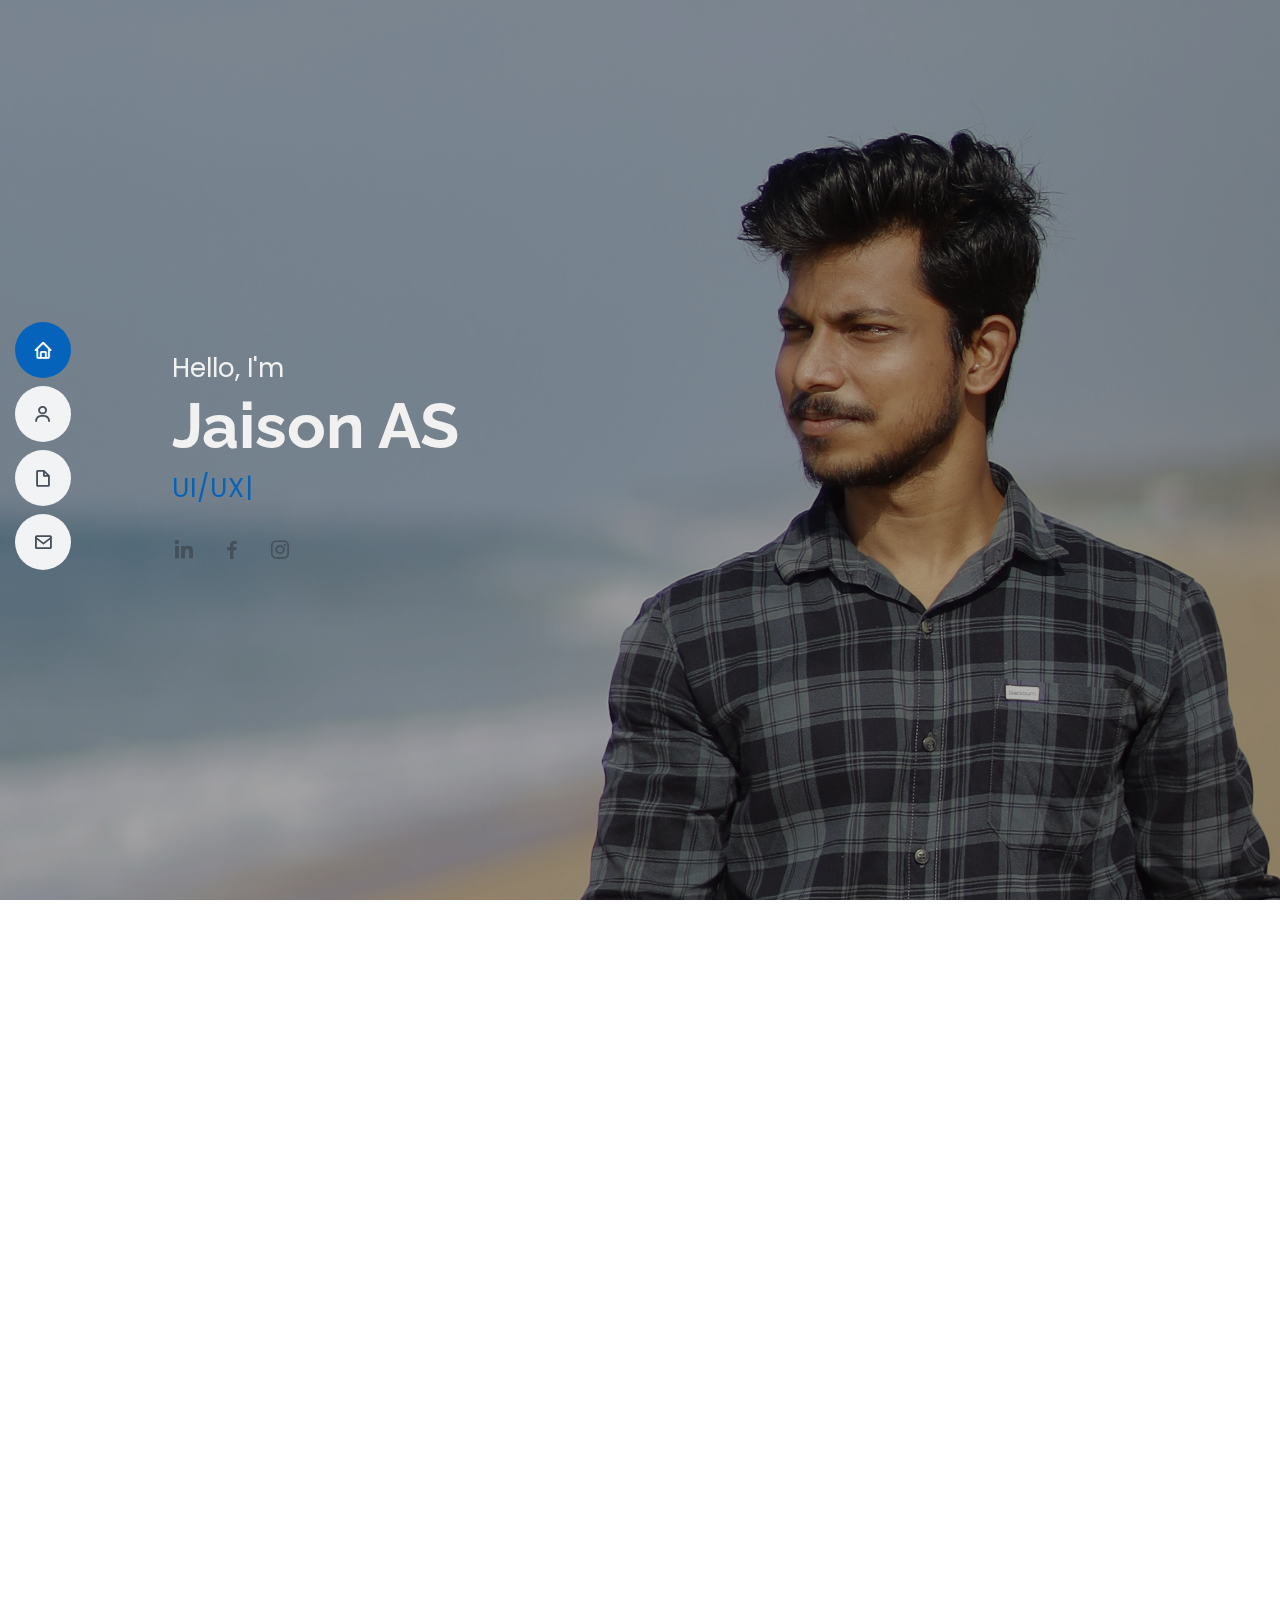
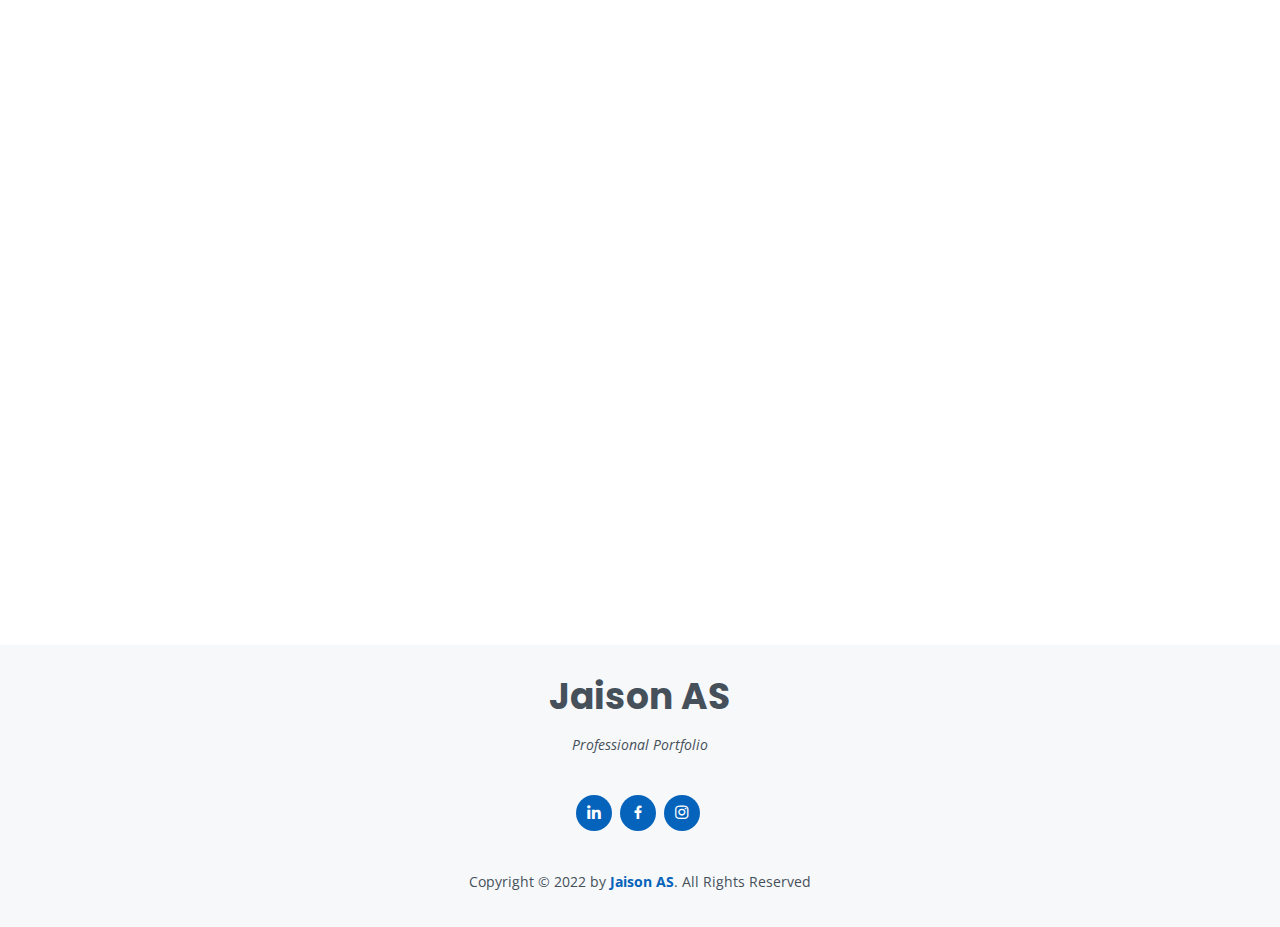
<file: index.html>
<!DOCTYPE html>
<html lang="en">

<head>
  <meta charset="utf-8">
  <meta content="width=device-width, initial-scale=1.0" name="viewport">

  <title>Jaison AS</title>
  <meta content="" name="description">
  <meta content="" name="keywords">

  <!-- Favicons -->
  <link href="assets/img/favicon.png" rel="icon">
  <link href="assets/img/favicon.png" rel="apple-touch-icon">

  <!-- Preload -->
  <link rel="Preload" href="assets/img/jaison.jpg" as="image">

  <!-- Custom Link Previews -->
  <meta property="og:title" content="Jaison AS"/>
  <meta property="og:description" content="Professional Portfolio"/>
  <meta property="og:image" content="https://media-exp1.licdn.com/dms/image/C5603AQHEO5wScqIHTg/profile-displayphoto-shrink_800_800/0/1602502950795?e=2147483647&v=beta&t=KaNeRl8ZwAYdGX8RRXztZzmwtYtiT5xBDJKVYglUD8c"/>

  <!-- Redirect To Another Link -->
  <meta http-equiv="refresh" content="300; url=https://google.com/">

  <!-- Google Fonts -->
  <link
    href="https://fonts.googleapis.com/css?family=Open+Sans:300,300i,400,400i,600,600i,700,700i|Raleway:300,300i,400,400i,500,500i,600,600i,700,700i|Poppins:300,300i,400,400i,500,500i,600,600i,700,700i"
    rel="stylesheet">

  <!-- Vendor CSS Files -->
  <link href="assets/vendor/aos/aos.css" rel="stylesheet">
  <link href="assets/vendor/bootstrap/css/bootstrap.min.css" rel="stylesheet">
  <link href="assets/vendor/bootstrap-icons/bootstrap-icons.css" rel="stylesheet">
  <link href="assets/vendor/boxicons/css/boxicons.min.css" rel="stylesheet">
  <link href="assets/vendor/glightbox/css/glightbox.min.css" rel="stylesheet">
  <link href="assets/vendor/swiper/swiper-bundle.min.css" rel="stylesheet">

  <!-- Template Main CSS File -->
  <link href="assets/css/style.css" rel="stylesheet">

</head>

<body>

  <!-- Mobile nav toggle button -->
  <i class="bi bi-list mobile-nav-toggle d-lg-none"></i>
  <!-- Header -->
  <header id="header" class="d-flex flex-column justify-content-center">

    <nav id="navbar" class="navbar nav-menu">
      <ul>
        <li><a href="#hero" class="nav-link scrollto active"><i class="bx bx-home"></i> <span>Home</span></a></li>
        <li><a href="#about" class="nav-link scrollto"><i class="bx bx-user"></i> <span>About</span></a></li>
        <li><a href="#resume" class="nav-link scrollto"><i class="bx bx-file-blank"></i> <span>Resume</span></a></li>
        <!-- <li><a href="#portfolio" class="nav-link scrollto"><i class="bx bx-book-content"></i> <span>Portfolio</span></a></li> -->
        <!-- <li><a href="#services" class="nav-link scrollto"><i class="bx bx-server"></i> <span>Services</span></a></li> -->
        <li><a href="#contact" class="nav-link scrollto"><i class="bx bx-envelope"></i> <span>Contact</span></a></li>
      </ul>
    </nav>
    <!-- .nav-menu -->

  </header>
  <!-- End Header -->

  <!-- Hero Section -->
  <section id="hero" class="d-flex flex-column justify-content-center">
    <div class="container" data-aos="zoom-in" data-aos-delay="100">
      <p>Hello, I'm</p>
      <h1>Jaison AS</h1>
      <p><span class="typed" data-typed-items="UI/UX Developer, Web Developer, Software Engineer, Freelancer"></span></p>
      <div class="social-links">
        <a href="https://www.linkedin.com/in/jaisonanu/" class="linkedin"><i class="bx bxl-linkedin"></i></a>
        <a href="https://www.facebook.com/jaisonasgreenland" class="facebook"><i class="bx bxl-facebook"></i></a>
        <a href="https://www.instagram.com/anuz_agape/" class="instagram"><i class="bx bxl-instagram"></i></a>
      </div>
    </div>
  </section>
  <!-- End Hero -->

  <main id="main">

    <!-- About Section -->
    <section id="about" class="about">
      <div class="container" data-aos="fade-up">

        <div class="section-title">
          <h2>About</h2>
          <!-- <p></p> -->
        </div>

        <div class="row">
          <div class="col-lg-4">
            <img src="assets/img/jaison.jpg" class="img-fluid" alt="Jaison AS">
          </div>
          <div class="col-lg-8 pt-4 pt-lg-0 content">
            <h3>UI/UX Developer &amp; Web Developer.</h3>
            <!-- <p class="fst-italic"></p> -->
            <div class="row">
              <div class="col-lg-12">
                <ul>
                  <li><i class="bi bi-chevron-right"></i> <strong>Birthday:</strong> <span>23 Sep 1996</span></li>
                  <li><i class="bi bi-chevron-right"></i> <strong>Age:</strong> <span>26</span></li>
                  <li><i class="bi bi-chevron-right"></i> <strong>Email:</strong> <span><a href="mailto:lettertojaison@proton.me">lettertojaison@proton.me</a></span></li>
                  <li><i class="bi bi-chevron-right"></i> <strong>Phone:</strong> <span><a href="tel:+917558828511">+917558828511</a></span></li>
                  <li><i class="bi bi-chevron-right"></i> <strong>Website:</strong> <span><a href="https://codetojaison.github.io/portfolio/">codetojaison.github.io</a></span></li>
                  <li><i class="bi bi-chevron-right"></i> <strong>Degree:</strong> <span>BE Computer Science & Engineering</span></li>
                  <li><i class="bi bi-chevron-right"></i> <strong>City:</strong> <span>Kerala, India</span></li>
                </ul>
              </div>
            </div>
            <!-- <p></p> -->
          </div>
        </div>

      </div>
    </section>
    <!-- End About Section -->

    <!-- Facts Section -->
    <!-- <section id="facts" class="facts">
      <div class="container" data-aos="fade-up">

        <div class="section-title">
          <h2>Facts</h2>
          <p>Magnam dolores commodi suscipit. Necessitatibus eius consequatur ex aliquid fuga eum quidem. Sit sint
            consectetur velit. Quisquam quos quisquam cupiditate. Et nemo qui impedit suscipit alias ea. Quia fugiat sit
            in iste officiis commodi quidem hic quas.</p>
        </div>

        <div class="row">

          <div class="col-lg-3 col-md-6">
            <div class="count-box">
              <i class="bi bi-emoji-smile"></i>
              <span data-purecounter-start="0" data-purecounter-end="232" data-purecounter-duration="1"
                class="purecounter"></span>
              <p>Happy Clients</p>
            </div>
          </div>

          <div class="col-lg-3 col-md-6 mt-5 mt-md-0">
            <div class="count-box">
              <i class="bi bi-journal-richtext"></i>
              <span data-purecounter-start="0" data-purecounter-end="521" data-purecounter-duration="1"
                class="purecounter"></span>
              <p>Projects</p>
            </div>
          </div>

          <div class="col-lg-3 col-md-6 mt-5 mt-lg-0">
            <div class="count-box">
              <i class="bi bi-headset"></i>
              <span data-purecounter-start="0" data-purecounter-end="1463" data-purecounter-duration="1"
                class="purecounter"></span>
              <p>Hours Of Support</p>
            </div>
          </div>

          <div class="col-lg-3 col-md-6 mt-5 mt-lg-0">
            <div class="count-box">
              <i class="bi bi-award"></i>
              <span data-purecounter-start="0" data-purecounter-end="25" data-purecounter-duration="1"
                class="purecounter"></span>
              <p>Awards</p>
            </div>
          </div>

        </div>

      </div>
    </section> -->
    <!-- End Facts Section -->

    <!-- Skills Section -->
    <section id="skills" class="skills section-bg">
      <div class="container" data-aos="fade-up">

        <div class="section-title">
          <h2>Skills</h2>
          <p></p>
        </div>

        <div class="row skills-content">

          <div class="col-lg-6">

            <div class="progress">
              <span class="skill">HTML <i class="val">99%</i></span>
              <div class="progress-bar-wrap">
                <div class="progress-bar" role="progressbar" aria-valuenow="99" aria-valuemin="0" aria-valuemax="100">
                </div>
              </div>
            </div>

            <div class="progress">
              <span class="skill">bootstrap <i class="val">90%</i></span>
              <div class="progress-bar-wrap">
                <div class="progress-bar" role="progressbar" aria-valuenow="90" aria-valuemin="0" aria-valuemax="100">
                </div>
              </div>
            </div>

            <div class="progress">
              <span class="skill">JQuery <i class="val">90%</i></span>
              <div class="progress-bar-wrap">
                <div class="progress-bar" role="progressbar" aria-valuenow="90" aria-valuemin="0" aria-valuemax="100">
                </div>
              </div>
            </div>

            <div class="progress">
              <span class="skill">C <i class="val">70%</i></span>
              <div class="progress-bar-wrap">
                <div class="progress-bar" role="progressbar" aria-valuenow="70" aria-valuemin="0" aria-valuemax="100">
                </div>
              </div>
            </div>

            <div class="progress">
              <span class="skill">PHP <i class="val">75%</i></span>
              <div class="progress-bar-wrap">
                <div class="progress-bar" role="progressbar" aria-valuenow="75" aria-valuemin="0" aria-valuemax="100">
                </div>
              </div>
            </div>
            
            <div class="progress">
              <span class="skill">Python <i class="val">50%</i></span>
              <div class="progress-bar-wrap">
                <div class="progress-bar" role="progressbar" aria-valuenow="50" aria-valuemin="0" aria-valuemax="100">
                </div>
              </div>
            </div>
            
            <div class="progress">
              <span class="skill">Django<i class="val">50%</i></span>
              <div class="progress-bar-wrap">
                <div class="progress-bar" role="progressbar" aria-valuenow="50" aria-valuemin="0" aria-valuemax="100">
                </div>
              </div>
            </div>

            <div class="progress">
              <span class="skill">Network & Internet Troubleshooting<i class="val">95%</i></span>
              <div class="progress-bar-wrap">
                <div class="progress-bar" role="progressbar" aria-valuenow="95" aria-valuemin="0" aria-valuemax="100">
                </div>
              </div>
            </div>

          </div>

          <div class="col-lg-6">

            <div class="progress">
              <span class="skill">CSS <i class="val">95%</i></span>
              <div class="progress-bar-wrap">
                <div class="progress-bar" role="progressbar" aria-valuenow="95" aria-valuemin="0" aria-valuemax="100">
                </div>
              </div>
            </div>

            <div class="progress">
              <span class="skill">JavaScript <i class="val">90%</i></span>
              <div class="progress-bar-wrap">
                <div class="progress-bar" role="progressbar" aria-valuenow="90" aria-valuemin="0" aria-valuemax="100">
                </div>
              </div>
            </div>

            <div class="progress">
              <span class="skill">ReactJs <i class="val">85%</i></span>
              <div class="progress-bar-wrap">
                <div class="progress-bar" role="progressbar" aria-valuenow="85" aria-valuemin="0" aria-valuemax="100">
                </div>
              </div>
            </div>

            <div class="progress">
              <span class="skill">C+ <i class="val">70%</i></span>
              <div class="progress-bar-wrap">
                <div class="progress-bar" role="progressbar" aria-valuenow="70" aria-valuemin="0" aria-valuemax="100">
                </div>
              </div>
            </div>

            <div class="progress">
              <span class="skill">WordPress/CMS <i class="val">90%</i></span>
              <div class="progress-bar-wrap">
                <div class="progress-bar" role="progressbar" aria-valuenow="90" aria-valuemin="0" aria-valuemax="100">
                </div>
              </div>
            </div>
            
            <div class="progress">
              <span class="skill">Pandas<i class="val">50%</i></span>
              <div class="progress-bar-wrap">
                <div class="progress-bar" role="progressbar" aria-valuenow="50" aria-valuemin="0" aria-valuemax="100">
                </div>
              </div>
            </div>

            <div class="progress">
              <span class="skill">Computer Hardware & Software Implimentation<i class="val">95%</i></span>
              <div class="progress-bar-wrap">
                <div class="progress-bar" role="progressbar" aria-valuenow="95" aria-valuemin="0" aria-valuemax="100">
                </div>
              </div>
            </div>

          </div>

        </div>

      </div>
    </section>
    <!-- End Skills Section -->

    <!-- Resume Section -->
    <section id="resume" class="resume">
      <div class="container" data-aos="fade-up">

        <div class="section-title">
          <h2>Resume</h2>
        </div>

        <div class="row">
          <div class="col-lg-6">
            <h3 class="resume-title">Sumary</h3>
            <div class="resume-item pb-0">
              <h4>Jaison AS</h4>
              <p><em>Innovative Software Developer with 3+ years of experience designing and
                  developing user-centered and ERP Softwares from initial concept to final, polished
                  deliverable.</em></p>
              <ul>
                <li>Kerala | India</li>
                <li>+91 7558828511</li>
                <li>lettertojaison@proton.me</li>
              </ul>
            </div>

            <h3 class="resume-title">Education</h3>
            <div class="resume-item">
              <h4>Bachelor of Engineering in Computer Science</h4>
              <h5>2014 - 2018</h5>
              <p><em>Anna University</em></p>
            </div>
          </div>
          <div class="col-lg-6">
            <h3 class="resume-title">Professional Experience</h3>
            <div class="resume-item">
              <h4>Software Engineer UI/UX</h4>
              <h5>Feb 2021 - Present</h5>
              <p><em>Kefi Tech Solutions Pvt Ltd</em></p>
              <ul>
                <li>Hands on experience in HTML5, CSS3, JS and its various frameworks and Libraries.</li>
                <li>UI/UX Development, React.js Websites, Admin panel, Dashboard and ERP Softwares.</li>
                <li>HTML Development, PSD to HTML Conversion.</li>
              </ul>
            </div>
            <div class="resume-item">
              <h4>Technical Support Engineer</h4>
              <h5>July 2019 - Sep 2020</h5>
              <p><em>Aabasoft Technologies India Pvt Ltd</em></p>
              <ul>
                <li>Network and Internet Troubleshooting - experience in L2 Tech support with leading IPSs.</li>
                <li>Installation of Operating systems and Application softwares.</li>
              </ul>
            </div>
            <div class="resume-item">
              <h4>Junior Web Developer</h4>
              <h5>July 2018 - Jan 2019</h5>
              <p><em>Acuwin Innovations Pvt Ltd</em></p>
              <ul>
                <li>Hands on experience in Full Stack Web Development life Cycle With HTML5, CSS3, JS, PHP, MYSQL Combination.</li>
                <li>Template customization and UI/UX development.</li>
              </ul>
            </div>
          </div>
        </div>

      </div>
    </section>
    <!-- End Resume Section -->

    <!-- Portfolio Section -->
    <!-- <section id="portfolio" class="portfolio section-bg">
      <div class="container" data-aos="fade-up">

        <div class="section-title">
          <h2>Portfolio</h2>
          <p>Magnam dolores commodi suscipit. Necessitatibus eius consequatur ex aliquid fuga eum quidem. Sit sint
            consectetur velit. Quisquam quos quisquam cupiditate. Et nemo qui impedit suscipit alias ea. Quia fugiat sit
            in iste officiis commodi quidem hic quas.</p>
        </div>

        <div class="row">
          <div class="col-lg-12 d-flex justify-content-center" data-aos="fade-up" data-aos-delay="100">
            <ul id="portfolio-flters">
              <li data-filter="*" class="filter-active">All</li>
              <li data-filter=".filter-app">App</li>
              <li data-filter=".filter-card">Card</li>
              <li data-filter=".filter-web">Web</li>
            </ul>
          </div>
        </div>

        <div class="row portfolio-container" data-aos="fade-up" data-aos-delay="200">

          <div class="col-lg-4 col-md-6 portfolio-item filter-app">
            <div class="portfolio-wrap">
              <img src="assets/img/portfolio/portfolio-1.jpg" class="img-fluid" alt="">
              <div class="portfolio-info">
                <h4>App 1</h4>
                <p>App</p>
                <div class="portfolio-links">
                  <a href="assets/img/portfolio/portfolio-1.jpg" data-gallery="portfolioGallery"
                    class="portfolio-lightbox" title="App 1"><i class="bx bx-plus"></i></a>
                  <a href="portfolio-details.html" class="portfolio-details-lightbox" data-glightbox="type: external"
                    title="Portfolio Details"><i class="bx bx-link"></i></a>
                </div>
              </div>
            </div>
          </div>

          <div class="col-lg-4 col-md-6 portfolio-item filter-web">
            <div class="portfolio-wrap">
              <img src="assets/img/portfolio/portfolio-2.jpg" class="img-fluid" alt="">
              <div class="portfolio-info">
                <h4>Web 3</h4>
                <p>Web</p>
                <div class="portfolio-links">
                  <a href="assets/img/portfolio/portfolio-2.jpg" data-gallery="portfolioGallery"
                    class="portfolio-lightbox" title="Web 3"><i class="bx bx-plus"></i></a>
                  <a href="portfolio-details.html" class="portfolio-details-lightbox" data-glightbox="type: external"
                    title="Portfolio Details"><i class="bx bx-link"></i></a>
                </div>
              </div>
            </div>
          </div>

          <div class="col-lg-4 col-md-6 portfolio-item filter-app">
            <div class="portfolio-wrap">
              <img src="assets/img/portfolio/portfolio-3.jpg" class="img-fluid" alt="">
              <div class="portfolio-info">
                <h4>App 2</h4>
                <p>App</p>
                <div class="portfolio-links">
                  <a href="assets/img/portfolio/portfolio-3.jpg" data-gallery="portfolioGallery"
                    class="portfolio-lightbox" title="App 2"><i class="bx bx-plus"></i></a>
                  <a href="portfolio-details.html" class="portfolio-details-lightbox" data-glightbox="type: external"
                    title="Portfolio Details"><i class="bx bx-link"></i></a>
                </div>
              </div>
            </div>
          </div>

          <div class="col-lg-4 col-md-6 portfolio-item filter-card">
            <div class="portfolio-wrap">
              <img src="assets/img/portfolio/portfolio-4.jpg" class="img-fluid" alt="">
              <div class="portfolio-info">
                <h4>Card 2</h4>
                <p>Card</p>
                <div class="portfolio-links">
                  <a href="assets/img/portfolio/portfolio-4.jpg" data-gallery="portfolioGallery"
                    class="portfolio-lightbox" title="Card 2"><i class="bx bx-plus"></i></a>
                  <a href="portfolio-details.html" class="portfolio-details-lightbox" data-glightbox="type: external"
                    title="Portfolio Details"><i class="bx bx-link"></i></a>
                </div>
              </div>
            </div>
          </div>

          <div class="col-lg-4 col-md-6 portfolio-item filter-web">
            <div class="portfolio-wrap">
              <img src="assets/img/portfolio/portfolio-5.jpg" class="img-fluid" alt="">
              <div class="portfolio-info">
                <h4>Web 2</h4>
                <p>Web</p>
                <div class="portfolio-links">
                  <a href="assets/img/portfolio/portfolio-5.jpg" data-gallery="portfolioGallery"
                    class="portfolio-lightbox" title="Web 2"><i class="bx bx-plus"></i></a>
                  <a href="portfolio-details.html" class="portfolio-details-lightbox" data-glightbox="type: external"
                    title="Portfolio Details"><i class="bx bx-link"></i></a>
                </div>
              </div>
            </div>
          </div>

          <div class="col-lg-4 col-md-6 portfolio-item filter-app">
            <div class="portfolio-wrap">
              <img src="assets/img/portfolio/portfolio-6.jpg" class="img-fluid" alt="">
              <div class="portfolio-info">
                <h4>App 3</h4>
                <p>App</p>
                <div class="portfolio-links">
                  <a href="assets/img/portfolio/portfolio-6.jpg" data-gallery="portfolioGallery"
                    class="portfolio-lightbox" title="App 3"><i class="bx bx-plus"></i></a>
                  <a href="portfolio-details.html" class="portfolio-details-lightbox" data-glightbox="type: external"
                    title="Portfolio Details"><i class="bx bx-link"></i></a>
                </div>
              </div>
            </div>
          </div>

          <div class="col-lg-4 col-md-6 portfolio-item filter-card">
            <div class="portfolio-wrap">
              <img src="assets/img/portfolio/portfolio-7.jpg" class="img-fluid" alt="">
              <div class="portfolio-info">
                <h4>Card 1</h4>
                <p>Card</p>
                <div class="portfolio-links">
                  <a href="assets/img/portfolio/portfolio-7.jpg" data-gallery="portfolioGallery"
                    class="portfolio-lightbox" title="Card 1"><i class="bx bx-plus"></i></a>
                  <a href="portfolio-details.html" class="portfolio-details-lightbox" data-glightbox="type: external"
                    title="Portfolio Details"><i class="bx bx-link"></i></a>
                </div>
              </div>
            </div>
          </div>

          <div class="col-lg-4 col-md-6 portfolio-item filter-card">
            <div class="portfolio-wrap">
              <img src="assets/img/portfolio/portfolio-8.jpg" class="img-fluid" alt="">
              <div class="portfolio-info">
                <h4>Card 3</h4>
                <p>Card</p>
                <div class="portfolio-links">
                  <a href="assets/img/portfolio/portfolio-8.jpg" data-gallery="portfolioGallery"
                    class="portfolio-lightbox" title="Card 3"><i class="bx bx-plus"></i></a>
                  <a href="portfolio-details.html" class="portfolio-details-lightbox" data-glightbox="type: external"
                    title="Portfolio Details"><i class="bx bx-link"></i></a>
                </div>
              </div>
            </div>
          </div>

          <div class="col-lg-4 col-md-6 portfolio-item filter-web">
            <div class="portfolio-wrap">
              <img src="assets/img/portfolio/portfolio-9.jpg" class="img-fluid" alt="">
              <div class="portfolio-info">
                <h4>Web 3</h4>
                <p>Web</p>
                <div class="portfolio-links">
                  <a href="assets/img/portfolio/portfolio-9.jpg" data-gallery="portfolioGallery"
                    class="portfolio-lightbox" title="Web 3"><i class="bx bx-plus"></i></a>
                  <a href="portfolio-details.html" class="portfolio-details-lightbox" data-glightbox="type: external"
                    title="Portfolio Details"><i class="bx bx-link"></i></a>
                </div>
              </div>
            </div>
          </div>

        </div>

      </div>
    </section> -->
    <!-- End Portfolio Section -->

    <!-- Services Section -->
    <!-- <section id="services" class="services">
      <div class="container" data-aos="fade-up">

        <div class="section-title">
          <h2>Services</h2>
          <p>Magnam dolores commodi suscipit. Necessitatibus eius consequatur ex aliquid fuga eum quidem. Sit sint
            consectetur velit. Quisquam quos quisquam cupiditate. Et nemo qui impedit suscipit alias ea. Quia fugiat sit
            in iste officiis commodi quidem hic quas.</p>
        </div>

        <div class="row">

          <div class="col-lg-4 col-md-6 d-flex align-items-stretch" data-aos="zoom-in" data-aos-delay="100">
            <div class="icon-box iconbox-blue">
              <div class="icon">
                <svg width="100" height="100" viewBox="0 0 600 600" xmlns="http://www.w3.org/2000/svg">
                  <path stroke="none" stroke-width="0" fill="#f5f5f5"
                    d="M300,521.0016835830174C376.1290562159157,517.8887921683347,466.0731472004068,529.7835943286574,510.70327084640275,468.03025145048787C554.3714126377745,407.6079735673963,508.03601936045806,328.9844924480964,491.2728898941984,256.3432110539036C474.5976632858925,184.082847569629,479.9380746630129,96.60480741107993,416.23090153303,58.64404602377083C348.86323505073057,18.502131276798302,261.93793281208167,40.57373210992963,193.5410806939664,78.93577620505333C130.42746243093433,114.334589627462,98.30271207620316,179.96522072025542,76.75703585869454,249.04625023123273C51.97151888228291,328.5150500222984,13.704378332031375,421.85034740162234,66.52175969318436,486.19268352777647C119.04800174914682,550.1803526380478,217.28368757567262,524.383925680826,300,521.0016835830174">
                  </path>
                </svg>
                <i class="bx bxl-dribbble"></i>
              </div>
              <h4><a href="">Lorem Ipsum</a></h4>
              <p>Voluptatum deleniti atque corrupti quos dolores et quas molestias excepturi</p>
            </div>
          </div>

          <div class="col-lg-4 col-md-6 d-flex align-items-stretch mt-4 mt-md-0" data-aos="zoom-in"
            data-aos-delay="200">
            <div class="icon-box iconbox-orange ">
              <div class="icon">
                <svg width="100" height="100" viewBox="0 0 600 600" xmlns="http://www.w3.org/2000/svg">
                  <path stroke="none" stroke-width="0" fill="#f5f5f5"
                    d="M300,582.0697525312426C382.5290701553225,586.8405444964366,449.9789794690241,525.3245884688669,502.5850820975895,461.55621195738473C556.606425686781,396.0723002908107,615.8543463187945,314.28637112970534,586.6730223649479,234.56875336149918C558.9533121215079,158.8439757836574,454.9685369536778,164.00468322053177,381.49747125262974,130.76875717737553C312.15926192815925,99.40240125094834,248.97055460311594,18.661163978235184,179.8680185752513,50.54337015887873C110.5421016452524,82.52863877960104,119.82277516462835,180.83849132639028,109.12597500060166,256.43424936330496C100.08760227029461,320.3096726198365,92.17705696193138,384.0621239912766,124.79988738764834,439.7174275375508C164.83382741302287,508.01625554203684,220.96474134820875,577.5009287672846,300,582.0697525312426">
                  </path>
                </svg>
                <i class="bx bx-file"></i>
              </div>
              <h4><a href="">Sed Perspiciatis</a></h4>
              <p>Duis aute irure dolor in reprehenderit in voluptate velit esse cillum dolore</p>
            </div>
          </div>

          <div class="col-lg-4 col-md-6 d-flex align-items-stretch mt-4 mt-lg-0" data-aos="zoom-in"
            data-aos-delay="300">
            <div class="icon-box iconbox-pink">
              <div class="icon">
                <svg width="100" height="100" viewBox="0 0 600 600" xmlns="http://www.w3.org/2000/svg">
                  <path stroke="none" stroke-width="0" fill="#f5f5f5"
                    d="M300,541.5067337569781C382.14930387511276,545.0595476570109,479.8736841581634,548.3450877840088,526.4010558755058,480.5488172755941C571.5218469581645,414.80211281144784,517.5187510058486,332.0715597781072,496.52539010469104,255.14436215662573C477.37192572678356,184.95920475031193,473.57363656557914,105.61284051026155,413.0603344069578,65.22779650032875C343.27470386102294,18.654635553484475,251.2091493199835,5.337323636656869,175.0934190732945,40.62881213300186C97.87086631185822,76.43348514350839,51.98124368387456,156.15599469081315,36.44837278890362,239.84606092416172C21.716077023791087,319.22268207091537,43.775223500013084,401.1760424656574,96.891909868211,461.97329694683043C147.22146801428983,519.5804099606455,223.5754009179313,538.201503339737,300,541.5067337569781">
                  </path>
                </svg>
                <i class="bx bx-tachometer"></i>
              </div>
              <h4><a href="">Magni Dolores</a></h4>
              <p>Excepteur sint occaecat cupidatat non proident, sunt in culpa qui officia</p>
            </div>
          </div>

          <div class="col-lg-4 col-md-6 d-flex align-items-stretch mt-4" data-aos="zoom-in" data-aos-delay="100">
            <div class="icon-box iconbox-yellow">
              <div class="icon">
                <svg width="100" height="100" viewBox="0 0 600 600" xmlns="http://www.w3.org/2000/svg">
                  <path stroke="none" stroke-width="0" fill="#f5f5f5"
                    d="M300,503.46388370962813C374.79870501325706,506.71871716319447,464.8034551963731,527.1746412648533,510.4981551193396,467.86667711651364C555.9287308511215,408.9015244558933,512.6030010748507,327.5744911775523,490.211057578863,256.5855673507754C471.097692560561,195.9906835881958,447.69079081568157,138.11976852964426,395.19560036434837,102.3242989838813C329.3053358748298,57.3949838291264,248.02791733380457,8.279543830951368,175.87071277845988,42.242879143198664C103.41431057327972,76.34704239035025,93.79494320519305,170.9812938413882,81.28167332365135,250.07896920659033C70.17666984294237,320.27484674793965,64.84698225790005,396.69656628748305,111.28512138212992,450.4950937839243C156.20124167950087,502.5303643271138,231.32542653798444,500.4755392045468,300,503.46388370962813">
                  </path>
                </svg>
                <i class="bx bx-layer"></i>
              </div>
              <h4><a href="">Nemo Enim</a></h4>
              <p>At vero eos et accusamus et iusto odio dignissimos ducimus qui blanditiis</p>
            </div>
          </div>

          <div class="col-lg-4 col-md-6 d-flex align-items-stretch mt-4" data-aos="zoom-in" data-aos-delay="200">
            <div class="icon-box iconbox-red">
              <div class="icon">
                <svg width="100" height="100" viewBox="0 0 600 600" xmlns="http://www.w3.org/2000/svg">
                  <path stroke="none" stroke-width="0" fill="#f5f5f5"
                    d="M300,532.3542879108572C369.38199826031484,532.3153073249985,429.10787420159085,491.63046689027357,474.5244479745417,439.17860296908856C522.8885846962883,383.3225815378663,569.1668002868075,314.3205725914397,550.7432151929288,242.7694973846089C532.6665558377875,172.5657663291529,456.2379748765914,142.6223662098291,390.3689995646985,112.34683881706744C326.66090330228417,83.06452184765237,258.84405631176094,53.51806209861945,193.32584062364296,78.48882559362697C121.61183558270385,105.82097193414197,62.805066853699245,167.19869350419734,48.57481801355237,242.6138429142374C34.843463184063346,315.3850353017275,76.69343916112496,383.4422959591041,125.22947124332185,439.3748458443577C170.7312796277747,491.8107796887764,230.57421082200815,532.3932930995766,300,532.3542879108572">
                  </path>
                </svg>
                <i class="bx bx-slideshow"></i>
              </div>
              <h4><a href="">Dele Cardo</a></h4>
              <p>Quis consequatur saepe eligendi voluptatem consequatur dolor consequuntur</p>
            </div>
          </div>

          <div class="col-lg-4 col-md-6 d-flex align-items-stretch mt-4" data-aos="zoom-in" data-aos-delay="300">
            <div class="icon-box iconbox-teal">
              <div class="icon">
                <svg width="100" height="100" viewBox="0 0 600 600" xmlns="http://www.w3.org/2000/svg">
                  <path stroke="none" stroke-width="0" fill="#f5f5f5"
                    d="M300,566.797414625762C385.7384707136149,576.1784315230908,478.7894351017131,552.8928747891023,531.9192734346935,484.94944893311C584.6109503024035,417.5663521118492,582.489472248146,322.67544863468447,553.9536738515405,242.03673114598146C529.1557734026468,171.96086150256528,465.24506316201064,127.66468636344209,395.9583748389544,100.7403814666027C334.2173773831606,76.7482773500951,269.4350130405921,84.62216499799875,207.1952322260088,107.2889140133804C132.92018162631612,134.33871894543012,41.79353780512637,160.00259165414826,22.644507872594943,236.69541883565114C3.319112789854554,314.0945973066697,72.72355303640163,379.243833228382,124.04198916343866,440.3218312028393C172.9286146004772,498.5055451809895,224.45579914871206,558.5317968840102,300,566.797414625762">
                  </path>
                </svg>
                <i class="bx bx-arch"></i>
              </div>
              <h4><a href="">Divera Don</a></h4>
              <p>Modi nostrum vel laborum. Porro fugit error sit minus sapiente sit aspernatur</p>
            </div>
          </div>

        </div>

      </div>
    </section> -->
    <!-- End Services Section -->

    <!-- Testimonials Section -->
    <!-- <section id="testimonials" class="testimonials section-bg">
      <div class="container" data-aos="fade-up">

        <div class="section-title">
          <h2>Testimonials</h2>
        </div>

        <div class="testimonials-slider swiper" data-aos="fade-up" data-aos-delay="100">
          <div class="swiper-wrapper">

            <div class="swiper-slide">
              <div class="testimonial-item">
                <img src="assets/img/testimonials/testimonials-1.jpg" class="testimonial-img" alt="">
                <h3>Saul Goodman</h3>
                <h4>Ceo &amp; Founder</h4>
                <p>
                  <i class="bx bxs-quote-alt-left quote-icon-left"></i>
                  Proin iaculis purus consequat sem cure digni ssim donec porttitora entum suscipit rhoncus. Accusantium
                  quam, ultricies eget id, aliquam eget nibh et. Maecen aliquam, risus at semper.
                  <i class="bx bxs-quote-alt-right quote-icon-right"></i>
                </p>
              </div>
            </div>

            <div class="swiper-slide">
              <div class="testimonial-item">
                <img src="assets/img/testimonials/testimonials-2.jpg" class="testimonial-img" alt="">
                <h3>Sara Wilsson</h3>
                <h4>Designer</h4>
                <p>
                  <i class="bx bxs-quote-alt-left quote-icon-left"></i>
                  Export tempor illum tamen malis malis eram quae irure esse labore quem cillum quid cillum eram malis
                  quorum velit fore eram velit sunt aliqua noster fugiat irure amet legam anim culpa.
                  <i class="bx bxs-quote-alt-right quote-icon-right"></i>
                </p>
              </div>
            </div>

            <div class="swiper-slide">
              <div class="testimonial-item">
                <img src="assets/img/testimonials/testimonials-3.jpg" class="testimonial-img" alt="">
                <h3>Jena Karlis</h3>
                <h4>Store Owner</h4>
                <p>
                  <i class="bx bxs-quote-alt-left quote-icon-left"></i>
                  Enim nisi quem export duis labore cillum quae magna enim sint quorum nulla quem veniam duis minim
                  tempor labore quem eram duis noster aute amet eram fore quis sint minim.
                  <i class="bx bxs-quote-alt-right quote-icon-right"></i>
                </p>
              </div>
            </div>

            <div class="swiper-slide">
              <div class="testimonial-item">
                <img src="assets/img/testimonials/testimonials-4.jpg" class="testimonial-img" alt="">
                <h3>Matt Brandon</h3>
                <h4>Freelancer</h4>
                <p>
                  <i class="bx bxs-quote-alt-left quote-icon-left"></i>
                  Fugiat enim eram quae cillum dolore dolor amet nulla culpa multos export minim fugiat minim velit
                  minim dolor enim duis veniam ipsum anim magna sunt elit fore quem dolore labore illum veniam.
                  <i class="bx bxs-quote-alt-right quote-icon-right"></i>
                </p>
              </div>
            </div>

            <div class="swiper-slide">
              <div class="testimonial-item">
                <img src="assets/img/testimonials/testimonials-5.jpg" class="testimonial-img" alt="">
                <h3>John Larson</h3>
                <h4>Entrepreneur</h4>
                <p>
                  <i class="bx bxs-quote-alt-left quote-icon-left"></i>
                  Quis quorum aliqua sint quem legam fore sunt eram irure aliqua veniam tempor noster veniam enim culpa
                  labore duis sunt culpa nulla illum cillum fugiat legam esse veniam culpa fore nisi cillum quid.
                  <i class="bx bxs-quote-alt-right quote-icon-right"></i>
                </p>
              </div>
            </div>

          </div>
          <div class="swiper-pagination"></div>
        </div>

      </div>
    </section> -->
    <!-- End Testimonials Section -->

    <!-- Contact Section -->
    <section id="contact" class="contact">
      <div class="container" data-aos="fade-up">

        <div class="section-title">
          <h2>Contact</h2>
        </div>

        <div class="row mt-1">

          <div class="col-lg-4">
            <div class="info">
              <div class="address">
                <i class="bi bi-geo-alt"></i>
                <h4>Location:</h4>
                <p>Trivandrum, Kerala, India</p>
              </div>

              <div class="email">
                <i class="bi bi-envelope"></i>
                <h4>Email:</h4>
                <p>lettertojaison@proton.me</p>
              </div>

              <div class="phone">
                <i class="bi bi-phone"></i>
                <h4>Call:</h4>
                <p>+91 7558828511</p>
              </div>

            </div>

          </div>

          <div class="col-lg-8 mt-5 mt-lg-0">

            <form action="forms/contact.php" method="post" role="form" class="php-email-form">
              <div class="row">
                <div class="col-md-6 form-group">
                  <input type="text" name="name" class="form-control" id="name" placeholder="Your Name" required>
                </div>
                <div class="col-md-6 form-group mt-3 mt-md-0">
                  <input type="email" class="form-control" name="email" id="email" placeholder="Your Email" required>
                </div>
              </div>
              <div class="form-group mt-3">
                <input type="text" class="form-control" name="subject" id="subject" placeholder="Subject" required>
              </div>
              <div class="form-group mt-3">
                <textarea class="form-control" name="message" rows="5" placeholder="Message" required></textarea>
              </div>
              <div class="my-3">
                <div class="loading">Loading</div>
                <div class="error-message"></div>
                <div class="sent-message">Your message has been sent. Thank you!</div>
              </div>
              <div class="text-center"><button type="submit">Send Message</button></div>
            </form>

          </div>

        </div>

      </div>
    </section>
    <!-- End Contact Section -->

  </main>
  <!-- End #main -->

  <!-- Footer -->
  <footer id="footer">
    <div class="container">
      <h3>Jaison AS</h3>
      <p>Professional Portfolio</p>
      <div class="social-links">
        <a href="https://www.linkedin.com/in/jaisonanu/" class="linkedin"><i class="bx bxl-linkedin"></i></a>
        <a href="https://www.facebook.com/jaisonasgreenland" class="facebook"><i class="bx bxl-facebook"></i></a>
        <a href="https://www.instagram.com/anuz_agape/" class="instagram"><i class="bx bxl-instagram"></i></a>
      </div>
      <div class="copyright">
        Copyright &copy; 2022 by <strong><a href="#">Jaison AS</a></strong>. All Rights Reserved
      </div>
    </div>
  </footer>
  <!-- End Footer -->

  <div id="preloader"></div>
  <a href="#" class="back-to-top d-flex align-items-center justify-content-center"><i
      class="bi bi-arrow-up-short"></i></a>

  <!-- Vendor JS Files -->
  <script src="assets/vendor/purecounter/purecounter_vanilla.js"></script>
  <script src="assets/vendor/aos/aos.js"></script>
  <script src="assets/vendor/bootstrap/js/bootstrap.bundle.min.js"></script>
  <script src="assets/vendor/glightbox/js/glightbox.min.js"></script>
  <script src="assets/vendor/isotope-layout/isotope.pkgd.min.js"></script>
  <script src="assets/vendor/swiper/swiper-bundle.min.js"></script>
  <script src="assets/vendor/typed.js/typed.min.js"></script>
  <script src="assets/vendor/waypoints/noframework.waypoints.js"></script>
  <script src="assets/vendor/php-email-form/validate.js"></script>

  <!-- Template Main JS File -->
  <script src="assets/js/main.js"></script>

</body>

</html>
</file>
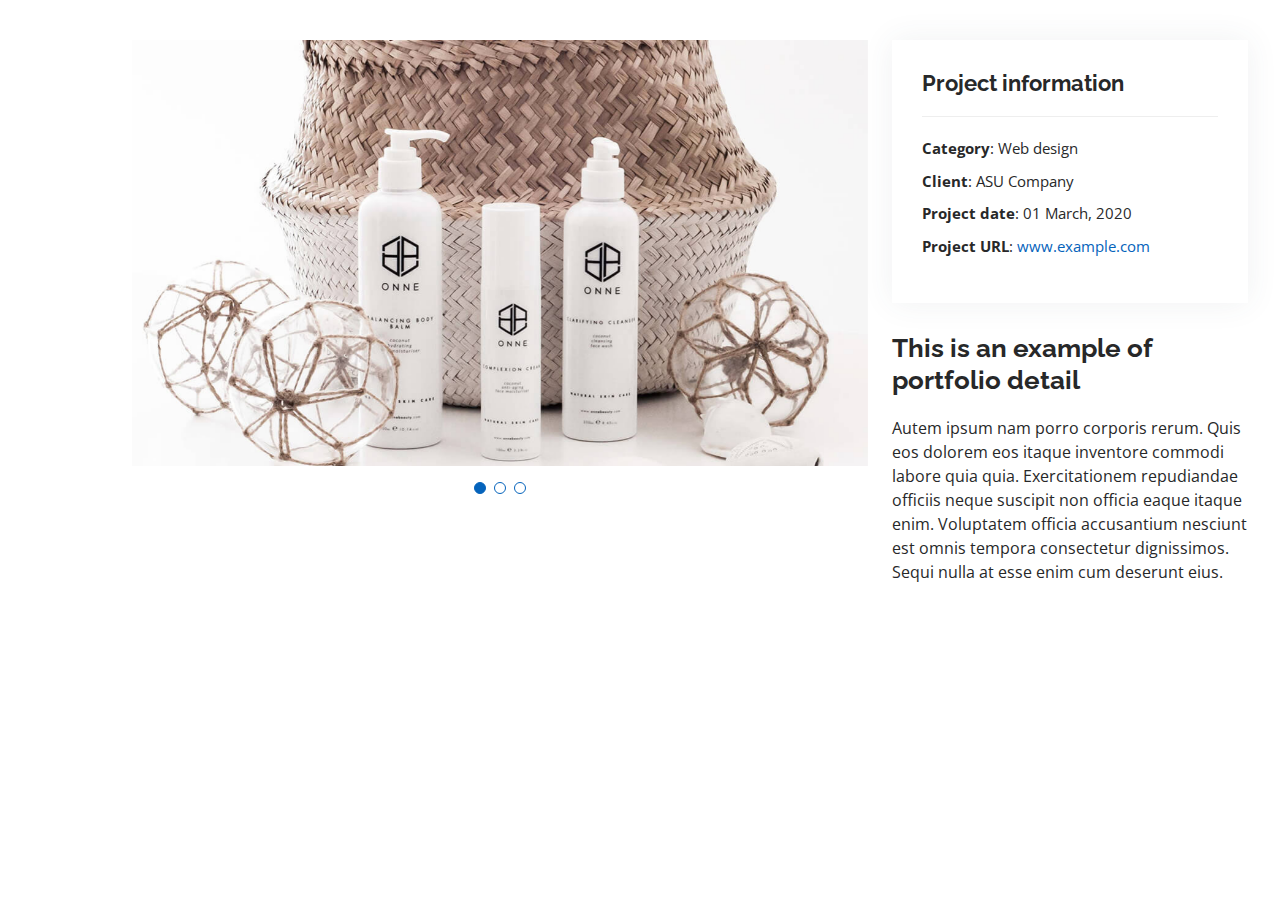
<file: portfolio-details.html>
<!DOCTYPE html>
<html lang="en">

<head>
  <meta charset="utf-8">
  <meta content="width=device-width, initial-scale=1.0" name="viewport">

  <title>Jaison - Portfolio</title>
  <meta content="" name="description">
  <meta content="" name="keywords">

  <!-- Favicons -->
  <link href="assets/img/favicon.png" rel="icon">
  <link href="assets/img/apple-touch-icon.png" rel="apple-touch-icon">

  <!-- Google Fonts -->
  <link href="https://fonts.googleapis.com/css?family=Open+Sans:300,300i,400,400i,600,600i,700,700i|Raleway:300,300i,400,400i,500,500i,600,600i,700,700i|Poppins:300,300i,400,400i,500,500i,600,600i,700,700i" rel="stylesheet">

  <!-- Vendor CSS Files -->
  <link href="assets/vendor/aos/aos.css" rel="stylesheet">
  <link href="assets/vendor/bootstrap/css/bootstrap.min.css" rel="stylesheet">
  <link href="assets/vendor/bootstrap-icons/bootstrap-icons.css" rel="stylesheet">
  <link href="assets/vendor/boxicons/css/boxicons.min.css" rel="stylesheet">
  <link href="assets/vendor/glightbox/css/glightbox.min.css" rel="stylesheet">
  <link href="assets/vendor/swiper/swiper-bundle.min.css" rel="stylesheet">

  <!-- Template Main CSS File -->
  <link href="assets/css/style.css" rel="stylesheet">

</head>

<body>

  <main id="main">

    <!-- Portfolio Details Section -->
    <section id="portfolio-details" class="portfolio-details">
      <div class="container">

        <div class="row gy-4">

          <div class="col-lg-8">
            <div class="portfolio-details-slider swiper">
              <div class="swiper-wrapper align-items-center">

                <div class="swiper-slide">
                  <img src="assets/img/portfolio/portfolio-details-1.jpg" alt="">
                </div>

                <div class="swiper-slide">
                  <img src="assets/img/portfolio/portfolio-details-2.jpg" alt="">
                </div>

                <div class="swiper-slide">
                  <img src="assets/img/portfolio/portfolio-details-3.jpg" alt="">
                </div>

              </div>
              <div class="swiper-pagination"></div>
            </div>
          </div>

          <div class="col-lg-4">
            <div class="portfolio-info">
              <h3>Project information</h3>
              <ul>
                <li><strong>Category</strong>: Web design</li>
                <li><strong>Client</strong>: ASU Company</li>
                <li><strong>Project date</strong>: 01 March, 2020</li>
                <li><strong>Project URL</strong>: <a href="#">www.example.com</a></li>
              </ul>
            </div>
            <div class="portfolio-description">
              <h2>This is an example of portfolio detail</h2>
              <p>
                Autem ipsum nam porro corporis rerum. Quis eos dolorem eos itaque inventore commodi labore quia quia. Exercitationem repudiandae officiis neque suscipit non officia eaque itaque enim. Voluptatem officia accusantium nesciunt est omnis tempora consectetur dignissimos. Sequi nulla at esse enim cum deserunt eius.
              </p>
            </div>
          </div>

        </div>

      </div>
    </section>
  <!-- End Portfolio Details Section -->

  </main>
  <!-- End #main -->

  <div id="preloader"></div>
  <a href="#" class="back-to-top d-flex align-items-center justify-content-center"><i class="bi bi-arrow-up-short"></i></a>

  <!-- Vendor JS Files -->
  <script src="assets/vendor/purecounter/purecounter_vanilla.js"></script>
  <script src="assets/vendor/aos/aos.js"></script>
  <script src="assets/vendor/bootstrap/js/bootstrap.bundle.min.js"></script>
  <script src="assets/vendor/glightbox/js/glightbox.min.js"></script>
  <script src="assets/vendor/isotope-layout/isotope.pkgd.min.js"></script>
  <script src="assets/vendor/swiper/swiper-bundle.min.js"></script>
  <script src="assets/vendor/typed.js/typed.min.js"></script>
  <script src="assets/vendor/waypoints/noframework.waypoints.js"></script>
  <script src="assets/vendor/php-email-form/validate.js"></script>

  <!-- Template Main JS File -->
  <script src="assets/js/main.js"></script>

</body>

</html>
</file>
<file: assets/css/style.css>
/*--------------------------------------------------------------
# General
--------------------------------------------------------------*/
body {
  font-family: "Open Sans", sans-serif;
  color: #272829;
}

a {
  color: #0563bb;
  text-decoration: none;
}

a:hover {
  color: #067ded;
  text-decoration: none;
}

h1,
h2,
h3,
h4,
h5,
h6 {
  font-family: "Raleway", sans-serif;
}

/*--------------------------------------------------------------
# Back to top button
--------------------------------------------------------------*/
.back-to-top {
  position: fixed;
  visibility: hidden;
  opacity: 0;
  right: 15px;
  bottom: 15px;
  z-index: 996;
  background: #0563bb;
  width: 40px;
  height: 40px;
  border-radius: 50px;
  transition: all 0.4s;
}

.back-to-top i {
  font-size: 28px;
  color: #fff;
  line-height: 0;
}

.back-to-top:hover {
  background: #0678e3;
  color: #fff;
}

.back-to-top.active {
  visibility: visible;
  opacity: 1;
}

/*--------------------------------------------------------------
# Preloader
--------------------------------------------------------------*/
#preloader {
  position: fixed;
  top: 0;
  left: 0;
  right: 0;
  bottom: 0;
  z-index: 9999;
  overflow: hidden;
  background: #fff;
}

#preloader:before {
  content: "";
  position: fixed;
  top: calc(50% - 30px);
  left: calc(50% - 30px);
  border: 6px solid #0563bb;
  border-top-color: #fff;
  border-bottom-color: #fff;
  border-radius: 50%;
  width: 60px;
  height: 60px;
  -webkit-animation: animate-preloader 1s linear infinite;
  animation: animate-preloader 1s linear infinite;
}

@-webkit-keyframes animate-preloader {
  0% {
    transform: rotate(0deg);
  }

  100% {
    transform: rotate(360deg);
  }
}

@keyframes animate-preloader {
  0% {
    transform: rotate(0deg);
  }

  100% {
    transform: rotate(360deg);
  }
}

/*--------------------------------------------------------------
# Disable aos animation delay on mobile devices
--------------------------------------------------------------*/
@media screen and (max-width: 768px) {
  [data-aos-delay] {
    transition-delay: 0 !important;
  }
}

/*--------------------------------------------------------------
# Header
--------------------------------------------------------------*/
#header {
  position: fixed;
  top: 0;
  left: 0;
  bottom: 0;
  z-index: 9997;
  transition: all 0.5s;
  padding: 15px;
  overflow-y: auto;
}

@media (max-width: 991px) {
  #header {
    width: 300px;
    background: #fff;
    border-right: 1px solid #e6e9ec;
    left: -300px;
  }
}

@media (min-width: 991px) {
  #main {
    margin-left: 100px;
  }
}

/*--------------------------------------------------------------
# Navigation Menu
--------------------------------------------------------------*/
/**
* Desktop Navigation 
*/
.nav-menu {
  padding: 0;
  display: block;
}

.nav-menu * {
  margin: 0;
  padding: 0;
  list-style: none;
}

.nav-menu>ul>li {
  position: relative;
  white-space: nowrap;
}

.nav-menu a,
.nav-menu a:focus {
  display: flex;
  align-items: center;
  color: #45505b;
  padding: 10px 18px;
  margin-bottom: 8px;
  transition: 0.3s;
  font-size: 15px;
  border-radius: 50px;
  background: #f2f3f5;
  height: 56px;
  width: 100%;
  overflow: hidden;
  transition: 0.3s;
}

.nav-menu a i,
.nav-menu a:focus i {
  font-size: 20px;
}

.nav-menu a span,
.nav-menu a:focus span {
  padding: 0 5px 0 7px;
  color: #45505b;
}

@media (min-width: 992px) {

  .nav-menu a,
  .nav-menu a:focus {
    width: 56px;
  }

  .nav-menu a span,
  .nav-menu a:focus span {
    display: none;
    color: #fff;
  }
}

.nav-menu a:hover,
.nav-menu .active,
.nav-menu .active:focus,
.nav-menu li:hover>a {
  color: #fff;
  background: #0563bb;
}

.nav-menu a:hover span,
.nav-menu .active span,
.nav-menu .active:focus span,
.nav-menu li:hover>a span {
  color: #fff;
}

.nav-menu a:hover,
.nav-menu li:hover>a {
  width: 100%;
  color: #fff;
}

.nav-menu a:hover span,
.nav-menu li:hover>a span {
  display: block;
}

/**
* Mobile Navigation 
*/
.mobile-nav-toggle {
  position: fixed;
  right: 10px;
  top: 10px;
  z-index: 9998;
  border: 0;
  background: none;
  font-size: 28px;
  transition: all 0.4s;
  outline: none !important;
  line-height: 0;
  cursor: pointer;
  border-radius: 50px;
  padding: 5px;
}

.mobile-nav-toggle i {
  color: #45505b;
}

.mobile-nav-active {
  overflow: hidden;
}

.mobile-nav-active #header {
  left: 0;
}

.mobile-nav-active .mobile-nav-toggle {
  color: #fff;
  background-color: #0563bb;
}

/*--------------------------------------------------------------
# Hero Section
--------------------------------------------------------------*/
#hero {
  width: 100%;
  height: 100vh;
  background: url("../img/jaison-bg.jpg") top right no-repeat;
  background-size: cover;
  position: relative;
}

@media (min-width: 992px) {
  #hero {
    padding-left: 160px;
  }
}

#hero:before {
  content: "";
  /* background: linear-gradient(45deg, red, orange, yellow, green, blue, indigo, violet); */
  background: rgba(0, 0, 0, 0.3);
  /* opacity: 0.3; */
  position: absolute;
  bottom: 0;
  top: 0;
  left: 0;
  right: 0;
}

#hero h1 {
  margin: 10px 0 0 0;
  font-size: 64px;
  font-weight: 700;
  line-height: 56px;
  color: #f1f1f1;
}

#hero p {
  color: #f1f1f1;
  margin: 15px 0 0 0;
  font-size: 26px;
  font-family: "Poppins", sans-serif;
}

#hero p span {
  color: #0563bb;
  letter-spacing: 1px;
}

#hero .social-links {
  margin-top: 30px;
}

#hero .social-links a {
  font-size: 24px;
  display: inline-block;
  color: #45505b;
  line-height: 1;
  margin-right: 20px;
  transition: 0.3s;
}

#hero .social-links a:hover {
  color: #0563bb;
}

@media (max-width: 992px) {
  #hero {
    text-align: center;
  }

  #hero h1 {
    font-size: 32px;
    line-height: 36px;
  }

  #hero p {
    margin-top: 10px;
    font-size: 20px;
    line-height: 24px;
  }
}

@media (max-width: 500px) {
  #hero {
    background: url("../img/jaison.jpg") top center no-repeat;
  }
}

/*--------------------------------------------------------------
# Sections General
--------------------------------------------------------------*/
section {
  padding: 60px 0;
  overflow: hidden;
}

.section-title {
  text-align: center;
  padding-bottom: 30px;
}

.section-title h2 {
  font-size: 32px;
  font-weight: bold;
  text-transform: uppercase;
  margin-bottom: 20px;
  padding-bottom: 20px;
  position: relative;
  color: #45505b;
}

.section-title h2::before {
  content: "";
  position: absolute;
  display: block;
  width: 120px;
  height: 1px;
  background: #ddd;
  bottom: 1px;
  left: calc(50% - 60px);
}

.section-title h2::after {
  content: "";
  position: absolute;
  display: block;
  width: 40px;
  height: 3px;
  background: #0563bb;
  bottom: 0;
  left: calc(50% - 20px);
}

.section-title p {
  margin-bottom: 0;
}

/*--------------------------------------------------------------
# About
--------------------------------------------------------------*/
.about .content h3 {
  font-weight: 700;
  font-size: 26px;
  color: #728394;
}

.about .content ul {
  list-style: none;
  padding: 0;
}

.about .content ul li {
  margin-bottom: 20px;
  display: flex;
  align-items: center;
}

.about .content ul strong {
  margin-right: 10px;
}

.about .content ul i {
  font-size: 16px;
  margin-right: 5px;
  color: #0563bb;
  line-height: 0;
}

.about .content p:last-child {
  margin-bottom: 0;
}

/*--------------------------------------------------------------
# Facts
--------------------------------------------------------------*/
.facts .count-box {
  padding: 30px 30px 25px 30px;
  margin-top: 30px;
  width: 100%;
  position: relative;
  text-align: center;
  background: #fff;
}

.facts .count-box i {
  position: absolute;
  top: -25px;
  left: 50%;
  transform: translateX(-50%);
  font-size: 24px;
  background: #0563bb;
  color: #fff;
  border-radius: 50px;
  display: inline-flex;
  align-items: center;
  justify-content: center;
  width: 48px;
  height: 48px;
}

.facts .count-box span {
  font-size: 36px;
  display: block;
  font-weight: 600;
  color: #011426;
}

.facts .count-box p {
  padding: 0;
  margin: 0;
  font-family: "Raleway", sans-serif;
  font-size: 14px;
}

/*--------------------------------------------------------------
# Akills
--------------------------------------------------------------*/
.skills .progress {
  height: 60px;
  display: block;
  background: none;
  border-radius: 0;
}

.skills .progress .skill {
  padding: 10px 0;
  margin: 0;
  text-transform: uppercase;
  display: block;
  font-weight: 600;
  font-family: "Poppins", sans-serif;
  color: #45505b;
}

.skills .progress .skill .val {
  float: right;
  font-style: normal;
}

.skills .progress-bar-wrap {
  background: #f2f3f5;
}

.skills .progress-bar {
  width: 1px;
  height: 10px;
  transition: 0.9s;
  background-color: #0563bb;
}

/*--------------------------------------------------------------
# Resume
--------------------------------------------------------------*/
.resume .resume-title {
  font-size: 26px;
  font-weight: 700;
  margin-top: 20px;
  margin-bottom: 20px;
  color: #45505b;
}

.resume .resume-item {
  padding: 0 0 20px 20px;
  margin-top: -2px;
  border-left: 2px solid #0563bb;
  position: relative;
}

.resume .resume-item h4 {
  line-height: 18px;
  font-size: 18px;
  font-weight: 600;
  text-transform: uppercase;
  font-family: "Poppins", sans-serif;
  color: #0563bb;
  margin-bottom: 10px;
}

.resume .resume-item h5 {
  font-size: 16px;
  background: #f7f8f9;
  padding: 5px 15px;
  display: inline-block;
  font-weight: 600;
  margin-bottom: 10px;
}

.resume .resume-item ul {
  padding-left: 20px;
}

.resume .resume-item ul li {
  padding-bottom: 10px;
}

.resume .resume-item:last-child {
  padding-bottom: 0;
}

.resume .resume-item::before {
  content: "";
  position: absolute;
  width: 16px;
  height: 16px;
  border-radius: 50px;
  left: -9px;
  top: 0;
  background: #fff;
  border: 2px solid #0563bb;
}

/*--------------------------------------------------------------
# Portfolio
--------------------------------------------------------------*/
.portfolio .portfolio-item {
  margin-bottom: 30px;
}

.portfolio #portfolio-flters {
  padding: 0;
  margin: 0 auto 25px auto;
  list-style: none;
  text-align: center;
  background: #fff;
  border-radius: 50px;
  padding: 2px 15px;
}

.portfolio #portfolio-flters li {
  cursor: pointer;
  display: inline-block;
  padding: 10px 15px;
  font-size: 14px;
  font-weight: 600;
  line-height: 1;
  text-transform: uppercase;
  color: #272829;
  margin-bottom: 5px;
  transition: all 0.3s ease-in-out;
}

.portfolio #portfolio-flters li:hover,
.portfolio #portfolio-flters li.filter-active {
  color: #0563bb;
}

.portfolio #portfolio-flters li:last-child {
  margin-right: 0;
}

.portfolio .portfolio-wrap {
  transition: 0.3s;
  position: relative;
  overflow: hidden;
  z-index: 1;
  background: rgba(69, 80, 91, 0.8);
}

.portfolio .portfolio-wrap::before {
  content: "";
  background: rgba(255, 255, 255, 0.7);
  position: absolute;
  left: 30px;
  right: 30px;
  top: 30px;
  bottom: 30px;
  transition: all ease-in-out 0.3s;
  z-index: 2;
  opacity: 0;
}

.portfolio .portfolio-wrap .portfolio-info {
  opacity: 0;
  position: absolute;
  top: 0;
  left: 0;
  right: 0;
  bottom: 0;
  text-align: center;
  z-index: 3;
  transition: all ease-in-out 0.3s;
  display: flex;
  flex-direction: column;
  justify-content: center;
  align-items: center;
}

.portfolio .portfolio-wrap .portfolio-info::before {
  display: block;
  content: "";
  width: 48px;
  height: 48px;
  position: absolute;
  top: 35px;
  left: 35px;
  border-top: 3px solid #d7dce1;
  border-left: 3px solid #d7dce1;
  transition: all 0.5s ease 0s;
  z-index: 9994;
}

.portfolio .portfolio-wrap .portfolio-info::after {
  display: block;
  content: "";
  width: 48px;
  height: 48px;
  position: absolute;
  bottom: 35px;
  right: 35px;
  border-bottom: 3px solid #d7dce1;
  border-right: 3px solid #d7dce1;
  transition: all 0.5s ease 0s;
  z-index: 9994;
}

.portfolio .portfolio-wrap .portfolio-info h4 {
  font-size: 20px;
  color: #45505b;
  font-weight: 600;
}

.portfolio .portfolio-wrap .portfolio-info p {
  color: #45505b;
  font-size: 14px;
  text-transform: uppercase;
  padding: 0;
  margin: 0;
}

.portfolio .portfolio-wrap .portfolio-links {
  text-align: center;
  z-index: 4;
}

.portfolio .portfolio-wrap .portfolio-links a {
  color: #45505b;
  margin: 0 2px;
  font-size: 28px;
  display: inline-block;
  transition: 0.3s;
}

.portfolio .portfolio-wrap .portfolio-links a:hover {
  color: #148af9;
}

.portfolio .portfolio-wrap:hover::before {
  top: 0;
  left: 0;
  right: 0;
  bottom: 0;
  opacity: 1;
}

.portfolio .portfolio-wrap:hover .portfolio-info {
  opacity: 1;
}

.portfolio .portfolio-wrap:hover .portfolio-info::before {
  top: 15px;
  left: 15px;
}

.portfolio .portfolio-wrap:hover .portfolio-info::after {
  bottom: 15px;
  right: 15px;
}

/*--------------------------------------------------------------
# Portfolio Details
--------------------------------------------------------------*/
.portfolio-details {
  padding-top: 40px;
}

.portfolio-details .portfolio-details-slider img {
  width: 100%;
}

.portfolio-details .portfolio-details-slider .swiper-pagination {
  margin-top: 20px;
  position: relative;
}

.portfolio-details .portfolio-details-slider .swiper-pagination .swiper-pagination-bullet {
  width: 12px;
  height: 12px;
  background-color: #fff;
  opacity: 1;
  border: 1px solid #0563bb;
}

.portfolio-details .portfolio-details-slider .swiper-pagination .swiper-pagination-bullet-active {
  background-color: #0563bb;
}

.portfolio-details .portfolio-info {
  padding: 30px;
  box-shadow: 0px 0 30px rgba(69, 80, 91, 0.08);
}

.portfolio-details .portfolio-info h3 {
  font-size: 22px;
  font-weight: 700;
  margin-bottom: 20px;
  padding-bottom: 20px;
  border-bottom: 1px solid #eee;
}

.portfolio-details .portfolio-info ul {
  list-style: none;
  padding: 0;
  font-size: 15px;
}

.portfolio-details .portfolio-info ul li+li {
  margin-top: 10px;
}

.portfolio-details .portfolio-description {
  padding-top: 30px;
}

.portfolio-details .portfolio-description h2 {
  font-size: 26px;
  font-weight: 700;
  margin-bottom: 20px;
}

.portfolio-details .portfolio-description p {
  padding: 0;
}

/*--------------------------------------------------------------
# Services
--------------------------------------------------------------*/
.services .icon-box {
  text-align: center;
  padding: 70px 20px 80px 20px;
  transition: all ease-in-out 0.3s;
  background: #fff;
  box-shadow: 0px 5px 90px 0px rgba(110, 123, 131, 0.05);
}

.services .icon-box .icon {
  margin: 0 auto;
  width: 100px;
  height: 100px;
  display: flex;
  align-items: center;
  justify-content: center;
  transition: ease-in-out 0.3s;
  position: relative;
}

.services .icon-box .icon i {
  font-size: 36px;
  transition: 0.5s;
  position: relative;
}

.services .icon-box .icon svg {
  position: absolute;
  top: 0;
  left: 0;
}

.services .icon-box .icon svg path {
  transition: 0.5s;
  fill: #f5f5f5;
}

.services .icon-box h4 {
  font-weight: 600;
  margin: 10px 0 15px 0;
  font-size: 22px;
}

.services .icon-box h4 a {
  color: #45505b;
  transition: ease-in-out 0.3s;
}

.services .icon-box p {
  line-height: 24px;
  font-size: 14px;
  margin-bottom: 0;
}

.services .icon-box:hover {
  border-color: #fff;
  box-shadow: 0px 0 35px 0 rgba(0, 0, 0, 0.08);
}

.services .iconbox-blue i {
  color: #47aeff;
}

.services .iconbox-blue:hover .icon i {
  color: #fff;
}

.services .iconbox-blue:hover .icon path {
  fill: #47aeff;
}

.services .iconbox-orange i {
  color: #ffa76e;
}

.services .iconbox-orange:hover .icon i {
  color: #fff;
}

.services .iconbox-orange:hover .icon path {
  fill: #ffa76e;
}

.services .iconbox-pink i {
  color: #e80368;
}

.services .iconbox-pink:hover .icon i {
  color: #fff;
}

.services .iconbox-pink:hover .icon path {
  fill: #e80368;
}

.services .iconbox-yellow i {
  color: #ffbb2c;
}

.services .iconbox-yellow:hover .icon i {
  color: #fff;
}

.services .iconbox-yellow:hover .icon path {
  fill: #ffbb2c;
}

.services .iconbox-red i {
  color: #ff5828;
}

.services .iconbox-red:hover .icon i {
  color: #fff;
}

.services .iconbox-red:hover .icon path {
  fill: #ff5828;
}

.services .iconbox-teal i {
  color: #11dbcf;
}

.services .iconbox-teal:hover .icon i {
  color: #fff;
}

.services .iconbox-teal:hover .icon path {
  fill: #11dbcf;
}

/*--------------------------------------------------------------
# Testimonials
--------------------------------------------------------------*/
.testimonials .section-header {
  margin-bottom: 40px;
}

.testimonials .testimonials-carousel,
.testimonials .testimonials-slider {
  overflow: hidden;
}

.testimonials .testimonial-item {
  text-align: center;
}

.testimonials .testimonial-item .testimonial-img {
  width: 120px;
  border-radius: 50%;
  border: 4px solid #fff;
  margin: 0 auto;
}

.testimonials .testimonial-item h3 {
  font-size: 20px;
  font-weight: bold;
  margin: 10px 0 5px 0;
  color: #111;
}

.testimonials .testimonial-item h4 {
  font-size: 14px;
  color: #999;
  margin: 0 0 15px 0;
}

.testimonials .testimonial-item .quote-icon-left,
.testimonials .testimonial-item .quote-icon-right {
  color: #90c8fc;
  font-size: 26px;
}

.testimonials .testimonial-item .quote-icon-left {
  display: inline-block;
  left: -5px;
  position: relative;
}

.testimonials .testimonial-item .quote-icon-right {
  display: inline-block;
  right: -5px;
  position: relative;
  top: 10px;
}

.testimonials .testimonial-item p {
  font-style: italic;
  margin: 0 auto 15px auto;
}

.testimonials .swiper-pagination {
  margin-top: 20px;
  position: relative;
}

.testimonials .swiper-pagination .swiper-pagination-bullet {
  width: 12px;
  height: 12px;
  background-color: #fff;
  opacity: 1;
  border: 1px solid #0563bb;
}

.testimonials .swiper-pagination .swiper-pagination-bullet-active {
  background-color: #0563bb;
}

@media (min-width: 992px) {
  .testimonials .testimonial-item p {
    width: 80%;
  }
}

/*--------------------------------------------------------------
# Contact
--------------------------------------------------------------*/
.contact .info {
  width: 100%;
  background: #fff;
}

.contact .info i {
  font-size: 20px;
  color: #0563bb;
  float: left;
  width: 44px;
  height: 44px;
  background: #eef7ff;
  display: flex;
  justify-content: center;
  align-items: center;
  border-radius: 50px;
  transition: all 0.3s ease-in-out;
}

.contact .info h4 {
  padding: 0 0 0 60px;
  font-size: 22px;
  font-weight: 600;
  margin-bottom: 5px;
  color: #45505b;
}

.contact .info p {
  padding: 0 0 0 60px;
  margin-bottom: 0;
  font-size: 14px;
  color: #728394;
}

.contact .info .email,
.contact .info .phone {
  margin-top: 40px;
}

.contact .info .email:hover i,
.contact .info .address:hover i,
.contact .info .phone:hover i {
  background: #0563bb;
  color: #fff;
}

.contact .php-email-form {
  width: 100%;
  background: #fff;
}

.contact .php-email-form .form-group {
  padding-bottom: 8px;
}

.contact .php-email-form .error-message {
  display: none;
  color: #fff;
  background: #ed3c0d;
  text-align: left;
  padding: 15px;
  font-weight: 600;
}

.contact .php-email-form .error-message br+br {
  margin-top: 25px;
}

.contact .php-email-form .sent-message {
  display: none;
  color: #fff;
  background: #18d26e;
  text-align: center;
  padding: 15px;
  font-weight: 600;
}

.contact .php-email-form .loading {
  display: none;
  background: #fff;
  text-align: center;
  padding: 15px;
}

.contact .php-email-form .loading:before {
  content: "";
  display: inline-block;
  border-radius: 50%;
  width: 24px;
  height: 24px;
  margin: 0 10px -6px 0;
  border: 3px solid #18d26e;
  border-top-color: #eee;
  -webkit-animation: animate-loading 1s linear infinite;
  animation: animate-loading 1s linear infinite;
}

.contact .php-email-form input,
.contact .php-email-form textarea {
  border-radius: 4px;
  box-shadow: none;
  font-size: 14px;
}

.contact .php-email-form input {
  height: 44px;
}

.contact .php-email-form textarea {
  padding: 10px 12px;
}

.contact .php-email-form button[type=submit] {
  background: #0563bb;
  border: 0;
  padding: 10px 35px;
  color: #fff;
  transition: 0.4s;
  border-radius: 50px;
}

.contact .php-email-form button[type=submit]:hover {
  background: #0678e3;
}

@-webkit-keyframes animate-loading {
  0% {
    transform: rotate(0deg);
  }

  100% {
    transform: rotate(360deg);
  }
}

@keyframes animate-loading {
  0% {
    transform: rotate(0deg);
  }

  100% {
    transform: rotate(360deg);
  }
}

/*--------------------------------------------------------------
# Footer
--------------------------------------------------------------*/
#footer {
  background: #f7f8f9;
  color: #45505b;
  font-size: 14px;
  text-align: center;
  padding: 30px 0;
}

#footer h3 {
  font-size: 36px;
  font-weight: 700;
  position: relative;
  font-family: "Poppins", sans-serif;
  padding: 0;
  margin: 0 0 15px 0;
}

#footer p {
  font-size: 15;
  font-style: italic;
  padding: 0;
  margin: 0 0 40px 0;
}

#footer .social-links {
  margin: 0 0 40px 0;
}

#footer .social-links a {
  font-size: 18px;
  display: inline-block;
  background: #0563bb;
  color: #fff;
  line-height: 1;
  padding: 8px 0;
  margin-right: 4px;
  border-radius: 50%;
  text-align: center;
  width: 36px;
  height: 36px;
  transition: 0.3s;
}

#footer .social-links a:hover {
  background: #0678e3;
  color: #fff;
  text-decoration: none;
}

#footer .copyright {
  margin: 0 0 5px 0;
}

#footer .credits {
  font-size: 13px;
}
</file>
